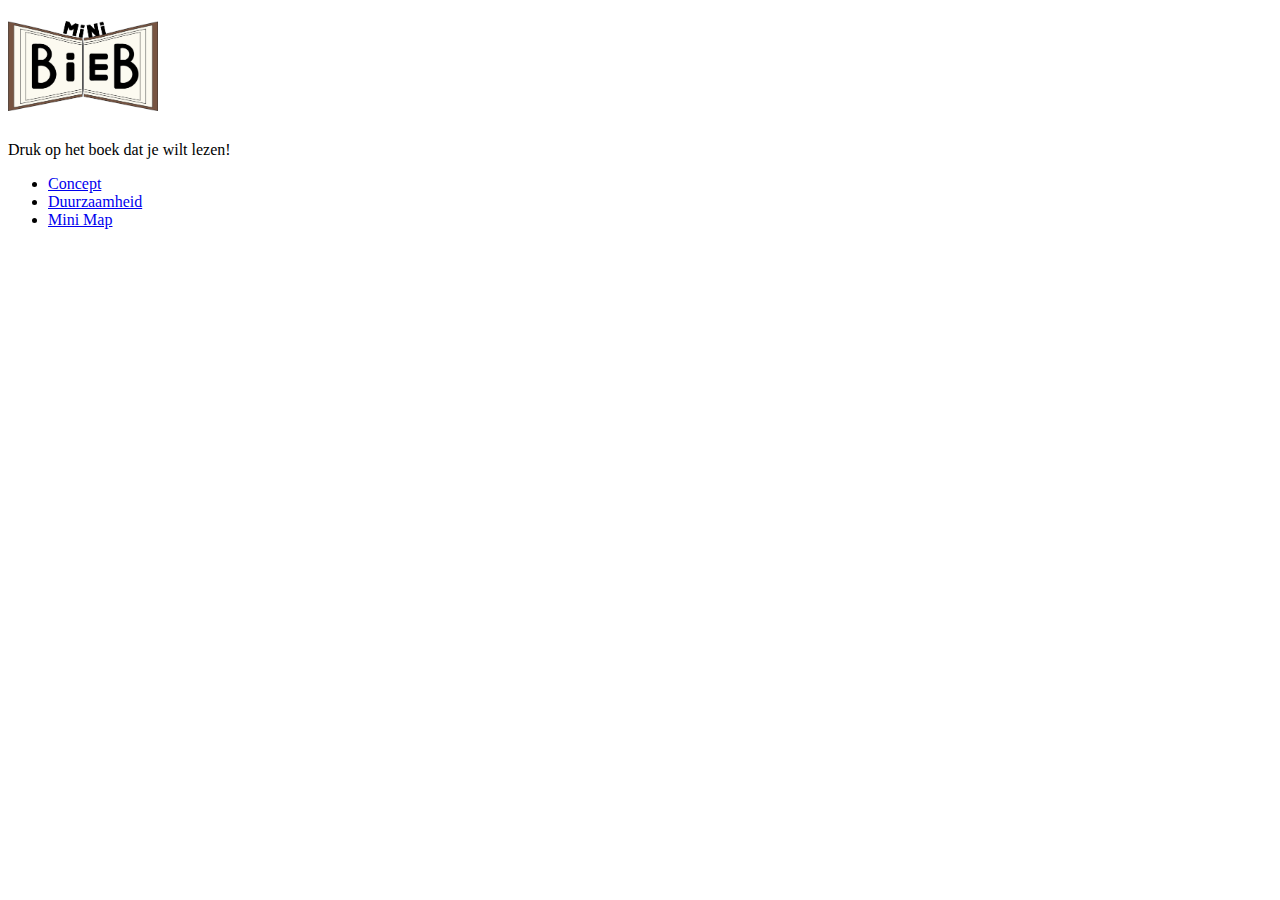
<file: index.html>
<!DOCTYPE html>
<html lang="en">
  <head>
    <meta charset="UTF-8" />
    <meta name="viewport" content="width=device-width, initial-scale=1.0" />
    <title>Mini Bieb</title>
    <link rel="stylesheet" href="styles/style.css" />
  </head>
  <body>
    <header>
      <h1 class="mainlogo">
        <img
          src="img/logominibieb3.png"
          alt="logo van mini Bieb"
          width="150px"
          height="90px"
        />
      </h1>
      <p class="drukhier">Druk op het boek dat je wilt lezen!</p>
      <nav class="boeken">
        <ul>
          <li class="conceptboek"><a href="concept.html">Concept</a></li>
          <li class="duurzaamheidboek">
            <a href="duurzaamheid.html">Duurzaamheid</a>
          </li>
          <li class="minimapboek"><a href="map.html">Mini Map</a></li>
        </ul>
      </nav>
    </header>
  </body>
</html>
</file>
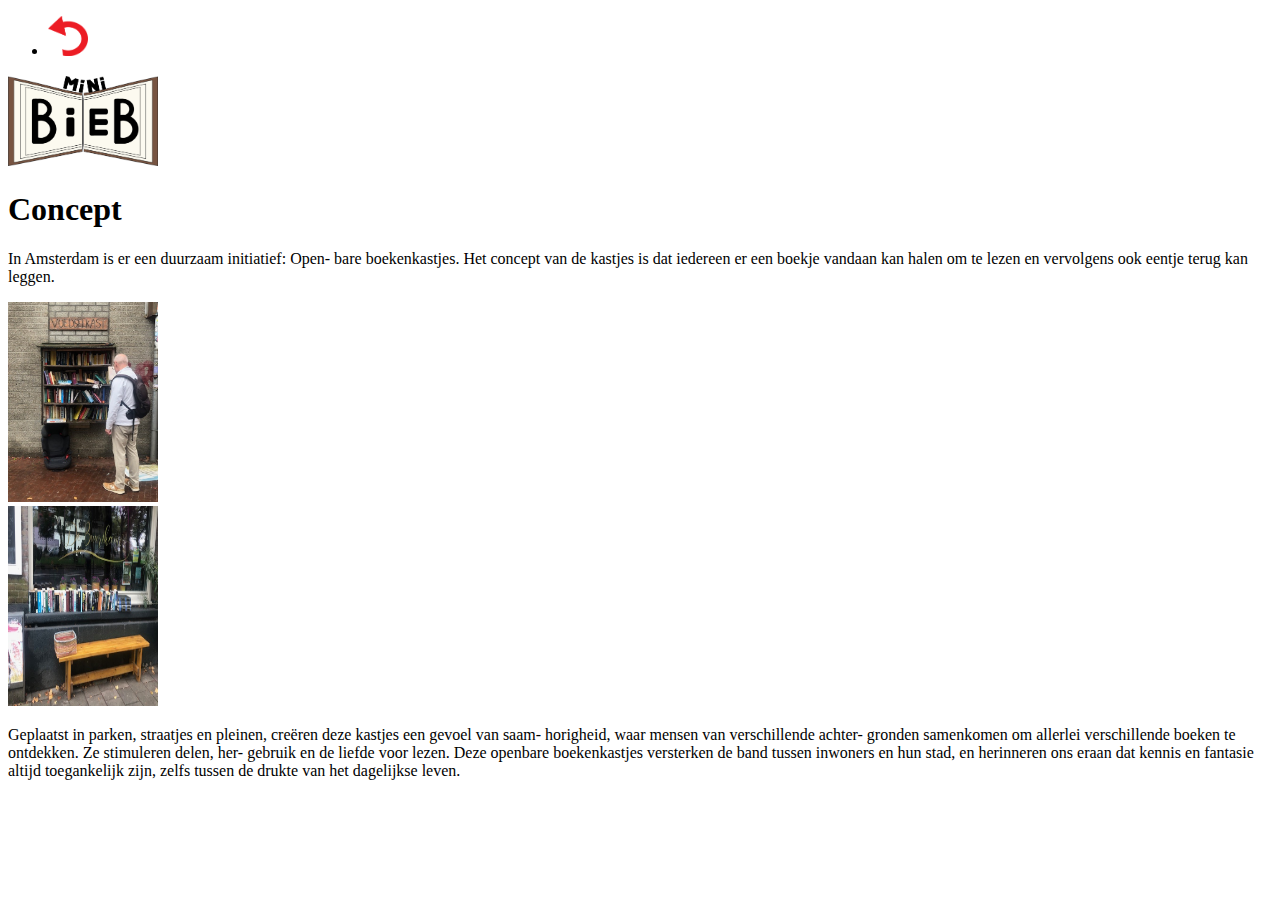
<file: concept.html>
<!DOCTYPE html>
<html lang="en">
  <head>
    <meta charset="UTF-8" />
    <meta name="viewport" content="width=device-width, initial-scale=1.0" />
    <title>Concept</title>
    <link rel="stylesheet" href="styles/style.css" />
  </head>

  <header class="achtergrondkleur">
    <ul>
      <li class="pijl">
        <a href="index.html">
          <img
            src="img/pijltjeterug.png"
            alt="pijltje om terug te gaan naar home pagina"
            width="40px"
            height="40px"
        /></a>
      </li>
    </ul>
    <div class="logo">
      <img
        src="img/logominibieb3.png"
        alt="logo van de mini bieb"
        height="90px"
        width="150px"
      />
    </div>
    <h1>Concept</h1>
  </header>

  <main>
    <section>
      <p class="tekstboven">
        In Amsterdam is er een duurzaam initiatief: Open- bare boekenkastjes.
        Het concept van de kastjes is dat iedereen er een boekje vandaan kan
        halen om te lezen en vervolgens ook eentje terug kan leggen.
      </p>
      <div>
        <img
          src="img/voedselkast.jpg"
          alt="man die een boek uitkiest uit een mini bieb"
          width="150px"
          height="200px"
        />
      </div>
    </section>
    <section>
      <div>
        <img
          src="img/debuurtkamer.jpg"
          alt="een mini bieb in amsterdam"
          width="150px"
          height="200px"
        />
      </div>
      <p class="tekstonder">
        Geplaatst in parken, straatjes en pleinen, creëren deze kastjes een
        gevoel van saam- horigheid, waar mensen van verschillende achter-
        gronden samenkomen om allerlei verschillende boeken te ontdekken. Ze
        stimuleren delen, her- gebruik en de liefde voor lezen. Deze openbare
        boekenkastjes versterken de band tussen inwoners en hun stad, en
        herinneren ons eraan dat kennis en fantasie altijd toegankelijk zijn,
        zelfs tussen de drukte van het dagelijkse leven.
      </p>
    </section>
  </main>
</html>
</file>
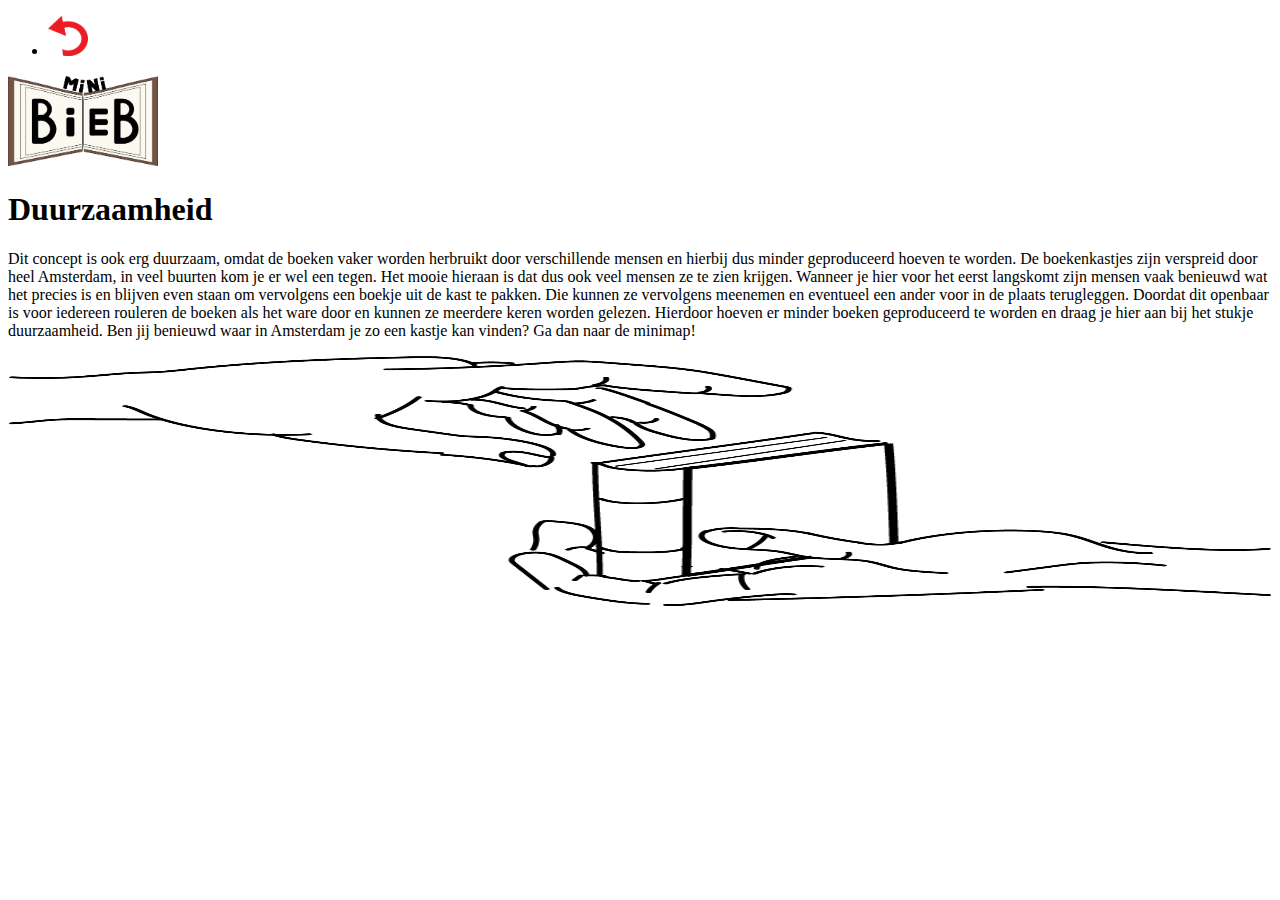
<file: duurzaamheid.html>
<!DOCTYPE html>
<html lang="en">
  <head>
    <meta charset="UTF-8" />
    <meta name="viewport" content="width=device-width, initial-scale=1.0" />
    <title>Duurzaamheid</title>
    <link rel="stylesheet" href="styles/style.css" />
  </head>

  <header>
    <ul>
      <li class="pijl">
        <a href="index.html">
          <img
            src="img/pijltjeterug.png"
            alt="pijltje om terug te gaan naar home pagina"
            width="40px"
            height="40px"
        /></a>
      </li>
    </ul>
    <div class="logo">
      <img
        src="img/logominibieb3.png"
        alt="logo van de mini bieb"
        height="90px"
        width="150px"
      />
    </div>
    <h1>Duurzaamheid</h1>
  </header>

  <main>
    <section class="duurzaamtekst">
      <p>
        Dit concept is ook erg duurzaam, omdat de boeken vaker worden herbruikt
        door verschillende mensen en hierbij dus minder geproduceerd hoeven te
        worden. De boekenkastjes zijn verspreid door heel Amsterdam, in veel
        buurten kom je er wel een tegen. Het mooie hieraan is dat dus ook veel
        mensen ze te zien krijgen. Wanneer je hier voor het eerst langskomt zijn
        mensen vaak benieuwd wat het precies is en blijven even staan om
        vervolgens een boekje uit de kast te pakken. Die kunnen ze vervolgens
        meenemen en eventueel een ander voor in de plaats terugleggen. Doordat
        dit openbaar is voor iedereen rouleren de boeken als het ware door en
        kunnen ze meerdere keren worden gelezen. Hierdoor hoeven er minder
        boeken geproduceerd te worden en draag je hier aan bij het stukje
        duurzaamheid. Ben jij benieuwd waar in Amsterdam je zo een kastje kan
        vinden? Ga dan naar de minimap!
      </p>
    </section>
    <div class="handen">
      <img
        src="img/handen3.png"
        alt="twee handen die een boek hergebruiken"
        width="100%"
        height="250px"
      />
    </div>
  </main>
</html>
</file>
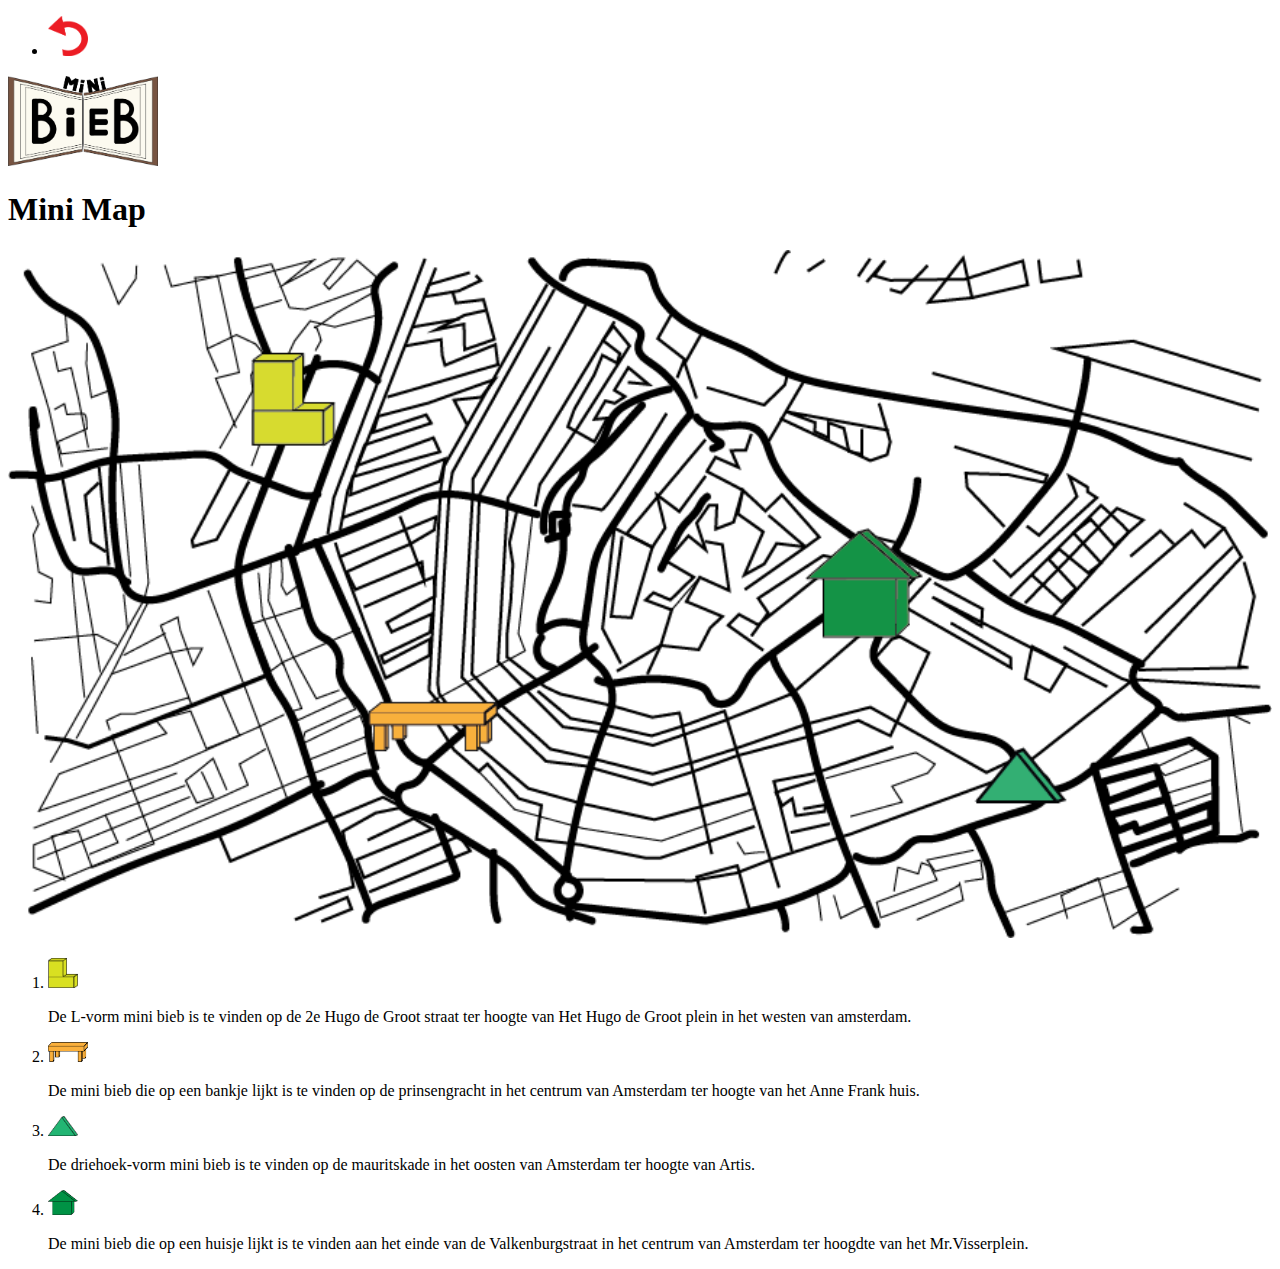
<file: map.html>
<!DOCTYPE html>
<html lang="en">
  <head>
    <meta charset="UTF-8" />
    <meta name="viewport" content="width=device-width, initial-scale=1.0" />
    <title>Mini Map</title>
    <link rel="stylesheet" href="styles/style.css" />
  </head>

  <header>
    <ul>
      <li class="pijl">
        <a href="index.html">
          <img
            src="img/pijltjeterug.png"
            alt="pijltje om terug te gaan naar home pagina"
            width="40px"
            height="40px"
        /></a>
      </li>
    </ul>
    <div class="logo">
      <img
        src="img/logominibieb3.png"
        alt="logo van de mini bieb"
        height="90px"
        width="150px"
      />
    </div>
    <h1>Mini Map</h1>
  </header>

  <main>
    <div class="map">
      <img
        src="img/minimap2.png"
        alt="mini map van de boekenkasten"
        width="100%"
        height="100%"
      />
    </div>
    <ol>
      <li class="tabel">
        <img
          src="img/lvorm.png"
          alt="icoontje van de boeken kast op de kaart"
          width="30px"
          height="30px"
        />
        <p>
          De L-vorm mini bieb is te vinden op de 2e Hugo de Groot straat ter
          hoogte van Het Hugo de Groot plein in het westen van amsterdam.
        </p>
      </li>
      <li class="tabel">
        <img
          src="img/bankvorm.png"
          alt="icoontje van de boekast op de kaart"
          width="40px"
          height="20px"
        />
        <p>
          De mini bieb die op een bankje lijkt is te vinden op de prinsengracht
          in het centrum van Amsterdam ter hoogte van het Anne Frank huis.
        </p>
      </li>
      <li class="tabel">
        <img
          src="img/driehoekvorm.png"
          alt="icoontje van een boekenkast op de kaart"
          width="30px"
          height="20px"
        />
        <p>
          De driehoek-vorm mini bieb is te vinden op de mauritskade in het
          oosten van Amsterdam ter hoogte van Artis.
        </p>
      </li>
      <li class="tabel">
        <img
          src="img/huisvorm.png"
          alt="icoontje van een boekenkast op de kaart"
          width="30px"
          height="25px"
        />
        <p>
          De mini bieb die op een huisje lijkt is te vinden aan het einde van de
          Valkenburgstraat in het centrum van Amsterdam ter hoogdte van het
          Mr.Visserplein.
        </p>
      </li>
    </ol>
  </main>
</html>
</file>
<file: styles/style.css>
@media only screen and (max-width: 667px) {

body{
background-color: #E1C699;
font-family: 'Times New Roman', Times, serif;
}

ul {
    list-style-type: none;

}

.logo{
    display: flex;
    justify-content: center;
    margin-top: -15px;
}

.pijl{
    display: flex;
    justify-content: left;
    position: fixed;
    margin-top: 15px;
    margin-left: -30px;
}

.drukhier{
    display: flex;
    justify-content: center;
    font-size: large;
    border: 1px solid black;
    border-radius: 20px;
    background: #FAF8ED;
    padding: 15px;
    color: black;
    margin: 37px;
    box-shadow: black 1px 1px 5px;
}


.mainlogo{
    display: flex;
    justify-content: center;
    
}


h1{
    display: flex;
    justify-content: center;
    text-decoration: underline;
    
}

.boeken{
    background-image: url(../img/boekenstapel6.png);
    background-repeat: no-repeat;
    background-position: center;
    background-size: cover;
    display: flex;
    justify-content: space-between;
    border-radius: 20px;
    margin: 40px;
    border: 1px solid black;
    box-shadow: black 1px 1px 5px;
  
    
}

.conceptboek{
    margin-left: 25px;
    margin-top: 70px;
    margin-bottom: 100px;
    font-size: large;

}

.duurzaamheidboek{
    margin-top: 100px;
    margin-bottom: 100px;
    margin-left: -10px;
    font-size: large;
}

.minimapboek{
    margin-top: 100px;
    margin-bottom: 60px;
    margin-left: 5px;
    font-size: large;
}

section {
    display: flex;
    justify-content: center;
    font-size: large;
    background: #FAF8ED;
    color: black;
    box-shadow: black 2px 2px 5px;
    padding-top: 20px;
    width: 100%;

}

div{
    display: flex;
    padding: 10px;
    margin: 10px;
}

p{
    padding: 10px;
    font-size: small;
    padding-top: 5px;
}

.map{
    display: flex;
    justify-content: center;


}

.duurzaamtekst{
    display: flex;
    justify-content: center;
    background: #FAF8ED;
    color: black;
    box-shadow: black 2px 2px 5px;
    padding: 20px;
    width: 89%;
    text-align: justify;
}

.handen{
    display: flex;
    justify-content: center;
    background: #FAF8ED;
    box-shadow: black 2px 2px 5px;  
    margin: 0px;  
}

.tekstboven{
    text-align: justify;
    margin-left: 10px;
}

.tekstonder{
    text-align:justify;
    margin-right: 10px;
}

footer{
    width: 100%;
    display: flex;
    justify-content: center;
    margin: 10px;
    margin-left: 0px;
}

a{
    text-decoration: none;
    color: black;
}


.tabel{
    display: flex;
    justify-content: space-evenly;
    background: #FAF8ED;
    color: black;
    box-shadow: black 2px 2px 5px;
    padding: 20px;
    margin-left: -20px;
    margin-right: 20px;
    align-items: center;
}


}
</file>
